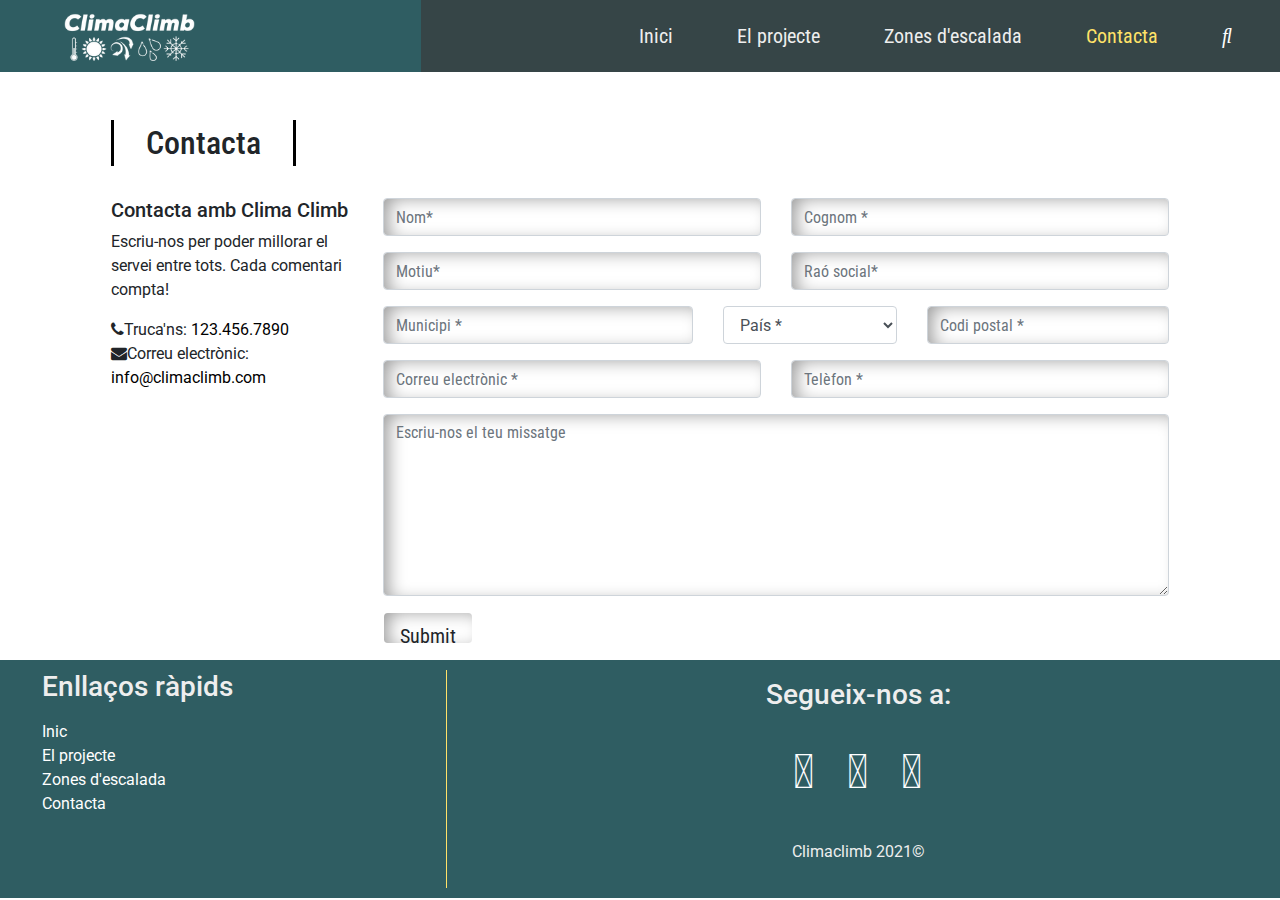
<file: contact.html>
<!DOCTYPE html>
<html lang="en">
<head>
    <meta charset="UTF-8">
    <meta name="viewport" content="width=device-width, initial-scale=1.0">
    <meta http-equiv="X-UA-Compatible" content="ie=edge">

    <title>ClimaClimb</title>

    <link rel="preconnect" href="https://fonts.gstatic.com">
    <link rel="stylesheet" href="https://fonts.googleapis.com/css2?family=Yanone+Kaffeesatz:wght@300&display=swap">
    <link rel="stylesheet" href="https://use.fontawesome.com/releases/v5.1.0/css/all.css" integrity="sha384-lKuwvrZot6UHsBSfcMvOkWwlCMgc0TaWr+30HWe3a4ltaBwTZhyTEggF5tJv8tbt"
          crossorigin="anonymous">
    <!-- Google fonts-->
    <link href="https://fonts.googleapis.com/css?family=Roboto|Roboto+Condensed|Roboto+Slab" rel="stylesheet">

    <!-- Bootstrap CSS -->
    <link rel="stylesheet" href="https://stackpath.bootstrapcdn.com/bootstrap/4.4.1/css/bootstrap.min.css" integrity="sha384-Vkoo8x4CGsO3+Hhxv8T/Q5PaXtkKtu6ug5TOeNV6gBiFeWPGFN9MuhOf23Q9Ifjh" crossorigin="anonymous">
    <!-- FontAwesome CSS -->
    <link rel="stylesheet" href="https://stackpath.bootstrapcdn.com/font-awesome/4.7.0/css/font-awesome.css">
    <!-- Custom CSS -->
    <link rel="stylesheet" href="css/styles.css">

</head>

<body>

<div id="slideout-menu">
    <ul>
        <li>
            <a href="home.html">Inici</a>
        </li>
        <li>
            <a href="about.html">El projecte</a>
        </li>
        <li>
            <a href="map.html">Zones d'escalada</a>
        </li>
        <li>
            <a href="contact.html">Contacta</a>
        </li>
        <li>
            <input type="text" placeholder="Search Here">
        </li>
    </ul>
</div>

<nav>
    <div id="logo-img">
        <a href="#">
            <img src="images/logo.png" alt="ClimaClimb Logo">
        </a>
    </div>
    <div id="menu-icon">
        <i class="fas fa-bars"></i>
    </div>
    <ul>
        <li>
            <a  href="home.html">Inici</a>
        </li>
        <li>
            <a href="about.html">El projecte</a>
        </li>
        <li>
            <a href="map.html">Zones d'escalada</a>
        </li>
        <li>
            <a class="active" href="contact.html">Contacta</a>
        </li>
        <li>
            <div id="search-icon">
                <i class="fas fa-search"></i>
            </div>
        </li>
    </ul>
</nav>

<div id="searchbox">
    <input type="text" placeholder="Search Here">
</div>


<main>


    <div class="col-md-12">
        <div>
            <h2 class="page-heading">Contacta</h2>
            <div class="contact-section mt-4">
                <div class="row contact-fields">

                    <!-- Contact Info -->
                    <div class="col-sm-6 col-md-3 contact-info">
                        <div class="ct-navigation-panel">
                            <div class="ct-contact__panel">
                                <h5 class="ct-contact__title">
                                    Contacta amb Clima Climb
                                </h5>
                                <p>
                                    Escriu-nos per poder millorar el servei entre tots. Cada comentari compta!
                                </p>
                                <ul class="ct-list-contact list-unstyled">
                                    <li>
                                        <i class="fa fa-phone" aria-hidden="true"></i>Truca'ns: <a href="tel:1234567890">123.456.7890</a>
                                    </li>
                                    <li>
                                        <i class="fa fa-envelope" aria-hidden="true"></i>Correu electrònic: <a href="mailto:info@climaclimb.com">info@climaclimb.com</a>
                                    </li>
                                </ul>
                            </div>
                        </div>
                    </div>

                    <div class="col-sm-12 col-md-9 column">
                        <form>
                            <div class="row">
                                <div class="col-sm-6 form-group">
                                    <label class="sr-only">Nom*</label>
                                    <input class="form-control" placeholder="Nom*" type="text">
                                </div>
                                <div class="col-sm-6 form-group">
                                    <label class="sr-only">Cognom *</label>
                                    <input class="form-control" placeholder="Cognom *" type="text">
                                </div>
                            </div>
                            <div class="row">
                                <div class="col-sm-6 form-group">
                                    <label class="sr-only">Motiu*</label>
                                    <input class="form-control" placeholder="Motiu*" type="text">
                                </div>
                                <div class="col-sm-6 form-group">
                                    <label class="sr-only">Raó social*</label>
                                    <input class="form-control" placeholder="Raó social*" type="text">
                                </div>
                            </div>
                            <div class="row">
                                <div class="col-sm-5 form-group">
                                    <label class="sr-only">Municipi *</label>
                                    <input class="form-control" placeholder="Municipi *" type="text">
                                </div>
                                <div class="col-sm-3 form-group">
                                    <label class="sr-only">País*</label>
                                    <select class="form-control">
                                        <option disabled="disabled" selected="selected">
                                            País *
                                        </option>
                                        <option value="Afganistan">Afghanistan</option>
                                        <option value="Albania">Albania</option>
                                        <option value="Algeria">Algeria</option>
                                        <option value="American Samoa">American Samoa</option>
                                        <option value="Andorra">Andorra</option>
                                        <option value="Angola">Angola</option>
                                        <option value="Anguilla">Anguilla</option>
                                        <option value="Antigua & Barbuda">Antigua & Barbuda</option>
                                        <option value="Argentina">Argentina</option>
                                        <option value="Armenia">Armenia</option>
                                        <option value="Aruba">Aruba</option>
                                        <option value="Australia">Australia</option>
                                        <option value="Austria">Austria</option>
                                        <option value="Azerbaijan">Azerbaijan</option>
                                        <option value="Bahamas">Bahamas</option>
                                        <option value="Bahrain">Bahrain</option>
                                        <option value="Bangladesh">Bangladesh</option>
                                        <option value="Barbados">Barbados</option>
                                        <option value="Belarus">Belarus</option>
                                        <option value="Belgium">Belgium</option>
                                        <option value="Belize">Belize</option>
                                        <option value="Benin">Benin</option>
                                        <option value="Bermuda">Bermuda</option>
                                        <option value="Bhutan">Bhutan</option>
                                        <option value="Bolivia">Bolivia</option>
                                        <option value="Bonaire">Bonaire</option>
                                        <option value="Bosnia & Herzegovina">Bosnia & Herzegovina</option>
                                        <option value="Botswana">Botswana</option>
                                        <option value="Brazil">Brazil</option>
                                        <option value="British Indian Ocean Ter">British Indian Ocean Ter</option>
                                        <option value="Brunei">Brunei</option>
                                        <option value="Bulgaria">Bulgaria</option>
                                        <option value="Burkina Faso">Burkina Faso</option>
                                        <option value="Burundi">Burundi</option>
                                        <option value="Cambodia">Cambodia</option>
                                        <option value="Cameroon">Cameroon</option>
                                        <option value="Canada">Canada</option>
                                        <option value="Canary Islands">Canary Islands</option>
                                        <option value="Cape Verde">Cape Verde</option>
                                        <option value="Cayman Islands">Cayman Islands</option>
                                        <option value="Central African Republic">Central African Republic</option>
                                        <option value="Chad">Chad</option>
                                        <option value="Channel Islands">Channel Islands</option>
                                        <option value="Chile">Chile</option>
                                        <option value="China">China</option>
                                        <option value="Christmas Island">Christmas Island</option>
                                        <option value="Cocos Island">Cocos Island</option>
                                        <option value="Colombia">Colombia</option>
                                        <option value="Comoros">Comoros</option>
                                        <option value="Congo">Congo</option>
                                        <option value="Cook Islands">Cook Islands</option>
                                        <option value="Costa Rica">Costa Rica</option>
                                        <option value="Cote DIvoire">Cote DIvoire</option>
                                        <option value="Croatia">Croatia</option>
                                        <option value="Cuba">Cuba</option>
                                        <option value="Curaco">Curacao</option>
                                        <option value="Cyprus">Cyprus</option>
                                        <option value="Czech Republic">Czech Republic</option>
                                        <option value="Denmark">Denmark</option>
                                        <option value="Djibouti">Djibouti</option>
                                        <option value="Dominica">Dominica</option>
                                        <option value="Dominican Republic">Dominican Republic</option>
                                        <option value="East Timor">East Timor</option>
                                        <option value="Ecuador">Ecuador</option>
                                        <option value="Egypt">Egypt</option>
                                        <option value="El Salvador">El Salvador</option>
                                        <option value="Equatorial Guinea">Equatorial Guinea</option>
                                        <option value="Eritrea">Eritrea</option>
                                        <option value="Estonia">Estonia</option>
                                        <option value="Ethiopia">Ethiopia</option>
                                        <option value="Falkland Islands">Falkland Islands</option>
                                        <option value="Faroe Islands">Faroe Islands</option>
                                        <option value="Fiji">Fiji</option>
                                        <option value="Finland">Finland</option>
                                        <option value="France">France</option>
                                        <option value="French Guiana">French Guiana</option>
                                        <option value="French Polynesia">French Polynesia</option>
                                        <option value="French Southern Ter">French Southern Ter</option>
                                        <option value="Gabon">Gabon</option>
                                        <option value="Gambia">Gambia</option>
                                        <option value="Georgia">Georgia</option>
                                        <option value="Germany">Germany</option>
                                        <option value="Ghana">Ghana</option>
                                        <option value="Gibraltar">Gibraltar</option>
                                        <option value="Great Britain">Great Britain</option>
                                        <option value="Greece">Greece</option>
                                        <option value="Greenland">Greenland</option>
                                        <option value="Grenada">Grenada</option>
                                        <option value="Guadeloupe">Guadeloupe</option>
                                        <option value="Guam">Guam</option>
                                        <option value="Guatemala">Guatemala</option>
                                        <option value="Guinea">Guinea</option>
                                        <option value="Guyana">Guyana</option>
                                        <option value="Haiti">Haiti</option>
                                        <option value="Hawaii">Hawaii</option>
                                        <option value="Honduras">Honduras</option>
                                        <option value="Hong Kong">Hong Kong</option>
                                        <option value="Hungary">Hungary</option>
                                        <option value="Iceland">Iceland</option>
                                        <option value="Indonesia">Indonesia</option>
                                        <option value="India">India</option>
                                        <option value="Iran">Iran</option>
                                        <option value="Iraq">Iraq</option>
                                        <option value="Ireland">Ireland</option>
                                        <option value="Isle of Man">Isle of Man</option>
                                        <option value="Israel">Israel</option>
                                        <option value="Italy">Italy</option>
                                        <option value="Jamaica">Jamaica</option>
                                        <option value="Japan">Japan</option>
                                        <option value="Jordan">Jordan</option>
                                        <option value="Kazakhstan">Kazakhstan</option>
                                        <option value="Kenya">Kenya</option>
                                        <option value="Kiribati">Kiribati</option>
                                        <option value="Korea North">Korea North</option>
                                        <option value="Korea Sout">Korea South</option>
                                        <option value="Kuwait">Kuwait</option>
                                        <option value="Kyrgyzstan">Kyrgyzstan</option>
                                        <option value="Laos">Laos</option>
                                        <option value="Latvia">Latvia</option>
                                        <option value="Lebanon">Lebanon</option>
                                        <option value="Lesotho">Lesotho</option>
                                        <option value="Liberia">Liberia</option>
                                        <option value="Libya">Libya</option>
                                        <option value="Liechtenstein">Liechtenstein</option>
                                        <option value="Lithuania">Lithuania</option>
                                        <option value="Luxembourg">Luxembourg</option>
                                        <option value="Macau">Macau</option>
                                        <option value="Macedonia">Macedonia</option>
                                        <option value="Madagascar">Madagascar</option>
                                        <option value="Malaysia">Malaysia</option>
                                        <option value="Malawi">Malawi</option>
                                        <option value="Maldives">Maldives</option>
                                        <option value="Mali">Mali</option>
                                        <option value="Malta">Malta</option>
                                        <option value="Marshall Islands">Marshall Islands</option>
                                        <option value="Martinique">Martinique</option>
                                        <option value="Mauritania">Mauritania</option>
                                        <option value="Mauritius">Mauritius</option>
                                        <option value="Mayotte">Mayotte</option>
                                        <option value="Mexico">Mexico</option>
                                        <option value="Midway Islands">Midway Islands</option>
                                        <option value="Moldova">Moldova</option>
                                        <option value="Monaco">Monaco</option>
                                        <option value="Mongolia">Mongolia</option>
                                        <option value="Montserrat">Montserrat</option>
                                        <option value="Morocco">Morocco</option>
                                        <option value="Mozambique">Mozambique</option>
                                        <option value="Myanmar">Myanmar</option>
                                        <option value="Nambia">Nambia</option>
                                        <option value="Nauru">Nauru</option>
                                        <option value="Nepal">Nepal</option>
                                        <option value="Netherland Antilles">Netherland Antilles</option>
                                        <option value="Netherlands">Netherlands (Holland, Europe)</option>
                                        <option value="Nevis">Nevis</option>
                                        <option value="New Caledonia">New Caledonia</option>
                                        <option value="New Zealand">New Zealand</option>
                                        <option value="Nicaragua">Nicaragua</option>
                                        <option value="Niger">Niger</option>
                                        <option value="Nigeria">Nigeria</option>
                                        <option value="Niue">Niue</option>
                                        <option value="Norfolk Island">Norfolk Island</option>
                                        <option value="Norway">Norway</option>
                                        <option value="Oman">Oman</option>
                                        <option value="Pakistan">Pakistan</option>
                                        <option value="Palau Island">Palau Island</option>
                                        <option value="Palestine">Palestine</option>
                                        <option value="Panama">Panama</option>
                                        <option value="Papua New Guinea">Papua New Guinea</option>
                                        <option value="Paraguay">Paraguay</option>
                                        <option value="Peru">Peru</option>
                                        <option value="Phillipines">Philippines</option>
                                        <option value="Pitcairn Island">Pitcairn Island</option>
                                        <option value="Poland">Poland</option>
                                        <option value="Portugal">Portugal</option>
                                        <option value="Puerto Rico">Puerto Rico</option>
                                        <option value="Qatar">Qatar</option>
                                        <option value="Republic of Montenegro">Republic of Montenegro</option>
                                        <option value="Republic of Serbia">Republic of Serbia</option>
                                        <option value="Reunion">Reunion</option>
                                        <option value="Romania">Romania</option>
                                        <option value="Russia">Russia</option>
                                        <option value="Rwanda">Rwanda</option>
                                        <option value="St Barthelemy">St Barthelemy</option>
                                        <option value="St Eustatius">St Eustatius</option>
                                        <option value="St Helena">St Helena</option>
                                        <option value="St Kitts-Nevis">St Kitts-Nevis</option>
                                        <option value="St Lucia">St Lucia</option>
                                        <option value="St Maarten">St Maarten</option>
                                        <option value="St Pierre & Miquelon">St Pierre & Miquelon</option>
                                        <option value="St Vincent & Grenadines">St Vincent & Grenadines</option>
                                        <option value="Saipan">Saipan</option>
                                        <option value="Samoa">Samoa</option>
                                        <option value="Samoa American">Samoa American</option>
                                        <option value="San Marino">San Marino</option>
                                        <option value="Sao Tome & Principe">Sao Tome & Principe</option>
                                        <option value="Saudi Arabia">Saudi Arabia</option>
                                        <option value="Senegal">Senegal</option>
                                        <option value="Seychelles">Seychelles</option>
                                        <option value="Sierra Leone">Sierra Leone</option>
                                        <option value="Singapore">Singapore</option>
                                        <option value="Slovakia">Slovakia</option>
                                        <option value="Slovenia">Slovenia</option>
                                        <option value="Solomon Islands">Solomon Islands</option>
                                        <option value="Somalia">Somalia</option>
                                        <option value="South Africa">South Africa</option>
                                        <option value="Spain">Spain</option>
                                        <option value="Sri Lanka">Sri Lanka</option>
                                        <option value="Sudan">Sudan</option>
                                        <option value="Suriname">Suriname</option>
                                        <option value="Swaziland">Swaziland</option>
                                        <option value="Sweden">Sweden</option>
                                        <option value="Switzerland">Switzerland</option>
                                        <option value="Syria">Syria</option>
                                        <option value="Tahiti">Tahiti</option>
                                        <option value="Taiwan">Taiwan</option>
                                        <option value="Tajikistan">Tajikistan</option>
                                        <option value="Tanzania">Tanzania</option>
                                        <option value="Thailand">Thailand</option>
                                        <option value="Togo">Togo</option>
                                        <option value="Tokelau">Tokelau</option>
                                        <option value="Tonga">Tonga</option>
                                        <option value="Trinidad & Tobago">Trinidad & Tobago</option>
                                        <option value="Tunisia">Tunisia</option>
                                        <option value="Turkey">Turkey</option>
                                        <option value="Turkmenistan">Turkmenistan</option>
                                        <option value="Turks & Caicos Is">Turks & Caicos Is</option>
                                        <option value="Tuvalu">Tuvalu</option>
                                        <option value="Uganda">Uganda</option>
                                        <option value="United Kingdom">United Kingdom</option>
                                        <option value="Ukraine">Ukraine</option>
                                        <option value="United Arab Erimates">United Arab Emirates</option>
                                        <option value="United States of America">United States of America</option>
                                        <option value="Uraguay">Uruguay</option>
                                        <option value="Uzbekistan">Uzbekistan</option>
                                        <option value="Vanuatu">Vanuatu</option>
                                        <option value="Vatican City State">Vatican City State</option>
                                        <option value="Venezuela">Venezuela</option>
                                        <option value="Vietnam">Vietnam</option>
                                        <option value="Virgin Islands (Brit)">Virgin Islands (Brit)</option>
                                        <option value="Virgin Islands (USA)">Virgin Islands (USA)</option>
                                        <option value="Wake Island">Wake Island</option>
                                        <option value="Wallis & Futana Is">Wallis & Futana Is</option>
                                        <option value="Yemen">Yemen</option>
                                        <option value="Zaire">Zaire</option>
                                        <option value="Zambia">Zambia</option>
                                        <option value="Zimbabwe">Zimbabwe</option>
                                    </select>
                                </div>
                                <div class="col-sm-4 form-group">
                                    <label class="sr-only">Codi postal *</label>
                                    <input class="form-control" placeholder="Codi postal *" type="text">
                                </div>
                            </div>
                            <div class="row">
                                <div class="col-sm-6 form-group">
                                    <label class="sr-only">Correu electrònic *</label>
                                    <input class="form-control" placeholder="Correu electrònic *" type="email">
                                </div>
                                <div class="col-sm-6 form-group">
                                    <label class="sr-only">Telèfon *</label>
                                    <input class="form-control" placeholder="Telèfon *" type="text">
                                </div>
                            </div>
                            <div class="row">
                                <div class="col-sm-12 form-group">
                                    <label class="sr-only">El teu missatge</label>
                                    <textarea rows="7" class="form-control" placeholder="Escriu-nos el teu missatge" cols="10"></textarea>
                                </div>
                            </div>
                            <div class="row">
                                <div class="col-sm-12 form-group">
                                    <input class="btn btn-lg" type="submit">
                                </div>
                            </div>
                        </form>
                    </div>
                </div>
            </div>
        </div>
    </div>
</main>
<!-- Main Js-->
<script src="main.js"></script>
</body>

<footer>
    <div id="left-footer">
        <h3>Enllaços ràpids</h3>
        <p>
        <ul>
            <li>
                <a href="home.html">Inic</a>
            </li>
            <li>
                <a href="about.html">El projecte</a>
            </li>
            <li>
                <a href="map.html">Zones d'escalada</a>
            </li>
            <li>
                <a href="contact.html">Contacta</a>
            </li>
        </ul>
        </p>
    </div>

    <div id="right-footer">
        <h3>Segueix-nos a:</h3>
        <div id="social-media-footer">
            <ul>
                <li>
                    <a href="#">
                        <i class="fab fa-facebook"></i>
                    </a>
                </li>
                <li>
                    <a href="#">
                        <i class="fab fa-youtube"></i>
                    </a>
                </li>
                <li>
                    <a href=https://twitter.com/marcborrassa>
                        <i class="fab fa-twitter"></i>
                    </a>
                </li>
            </ul>
        </div>
        <p class="copyright">Climaclimb 2021©</p>
    </div>
</footer>
</html>
</file>
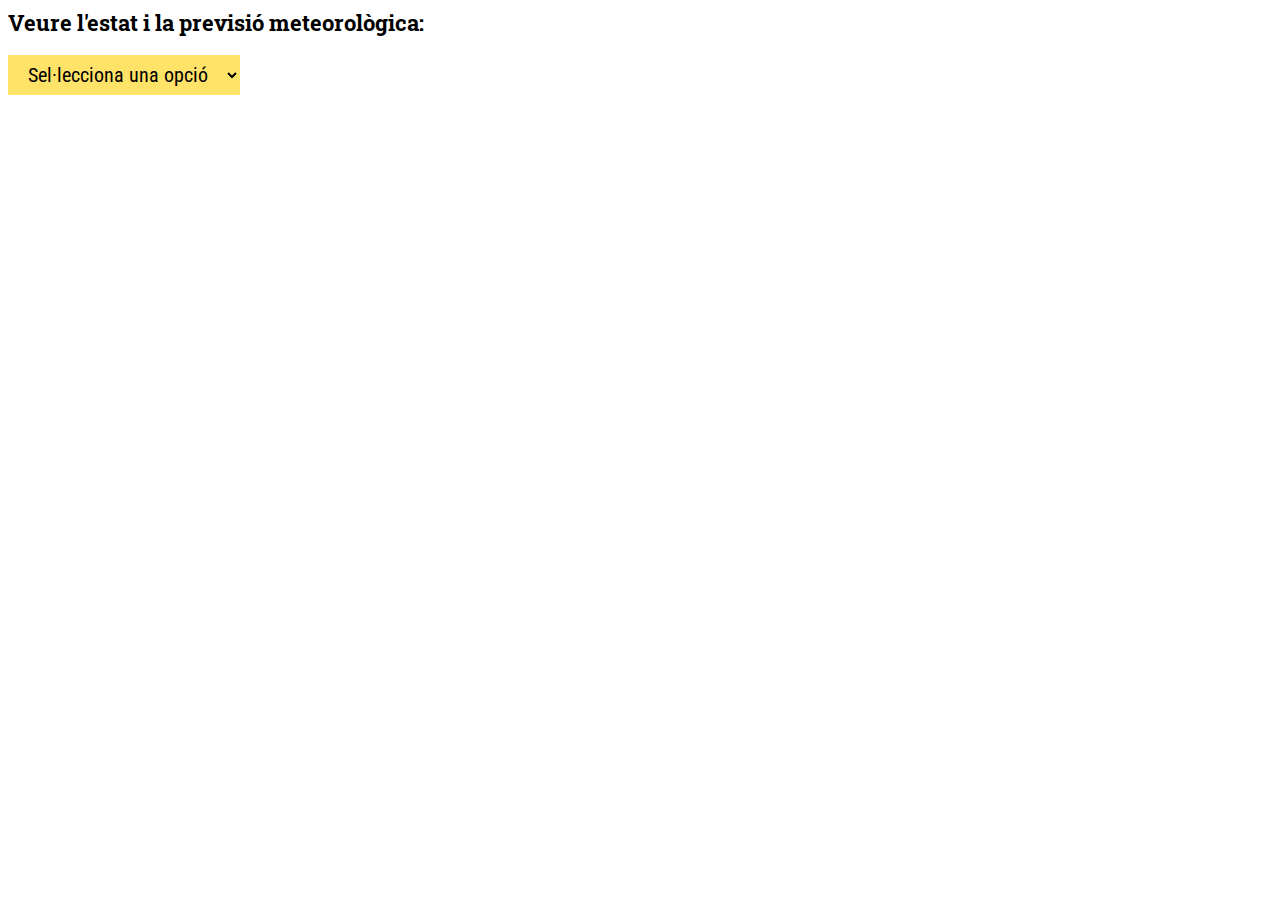
<file: api_meteo/eamet_api.html>
<!DOCTYPE html>
<html lang="en">
<head>
    <meta charset="UTF-8">
    <title>API</title>
    <style>
        #mun,
textarea {
  height: 40px;
  padding: 0 16px;
  font-family: "Roboto Condensed", sans-serif;
  font-size: 20px;
  border: 2px;
  background-color: #ffe268;
    </style>

    <style>
        p {
  line-height: 1.5;
  text-align: justify;
    font-family: "Roboto Condensed", sans-serif;
  margin: 20px;
    </style>
    <style>
        h1 {
  margin: 0;
  font-size: 22px;
  font-family: "Roboto Slab", serif;
}
    </style>
    <link href="https://fonts.googleapis.com/css?family=Roboto|Roboto+Condensed|Roboto+Slab" rel="stylesheet">
</head>
<body>

<label for="mun"><h1>Veure l'estat i la previsió meteorològica:</h1></label>
<br>
<select name="mun" onchange="modifyWeather()" id="mun">
    <option selected="true" disabled="disabled"> Sel·lecciona una opció</option>
    <option value="43171">Arbolí</option>
    <option value="43049">Siurana</option>
    <option value="47002">Margalef</option>
</select>
<br>
<div id="app">
    <div>

        <script>
function modifyWeather() {
    const muni_nom = document.getElementById('mun').value;

    // Write Javascript code!
    const appDiv = document.getElementById('app');
    //appDiv.innerHTML = `<h1>JS Starter</h1>`;


    //API key Marc:
    const xhr = new XMLHttpRequest();
    xhr.open('GET', 'https://opendata.aemet.es/opendata/api/prediccion/especifica/municipio/horaria/' + muni_nom + '?api_key=eyJhbGciOiJIUzI1NiJ9.[base64].qK66glH1Meim9bDpHW59FkVBIcMbleIGN1X9XKhGXnA');

    xhr.onload = function(e) {
        if (this.status == 200) {
            var response = JSON.parse(this.response);
            var dataurl = response.datos;

            console.log(this.response);

            function Get(yourUrl) {
                var Httpreq = new XMLHttpRequest(); // a new request
                Httpreq.open("GET", yourUrl, false);
                Httpreq.send(null);
                return Httpreq.responseText;
            }

            var json_doc = Get(dataurl)
            var json_obj = JSON.parse(json_doc);
            var sky_status = json_obj[0]["prediccion"]["dia"][0]["estadoCielo"][0]["descripcion"];
            var rain = json_obj[0]["prediccion"]["dia"][0]["precipitacion"][0]["value"];
            var probPrec = json_obj[0]["prediccion"]["dia"][0]["probPrecipitacion"][0]["value"];
            var tor = json_obj[0]["prediccion"]["dia"][0]["probTormenta"][0]["value"];
            var temp = json_obj[0]["prediccion"]["dia"][0]["temperatura"][0]["value"];
            var temp = json_obj[0]["prediccion"]["dia"][0]["temperatura"][0]["value"];
            var vent = json_obj[0]["prediccion"]["dia"][0]["vientoAndRachaMax"][0]["direccion"];
            var velVent = json_obj[0]["prediccion"]["dia"][0]["vientoAndRachaMax"][0]["velocidad"];

            console.log("Estat del cel a les XX:XX: " + sky_status);

            appDiv.innerHTML = "<p>" + "Estat del cel: " + sky_status + "<br> Precipitació: " + rain + "<br> Probabilita de pluja: " + probPrec + "<br> Probabilita de tempesta: " + tor + "<br> Temperatura: " + temp + "ºC" + "<br> Ràfaga de vent: " + vent + " Velocitat " + velVent + "Km/h" + "</p>";



        }
    };
    xhr.send();
}
        </script>


</body>
</html>
</file>
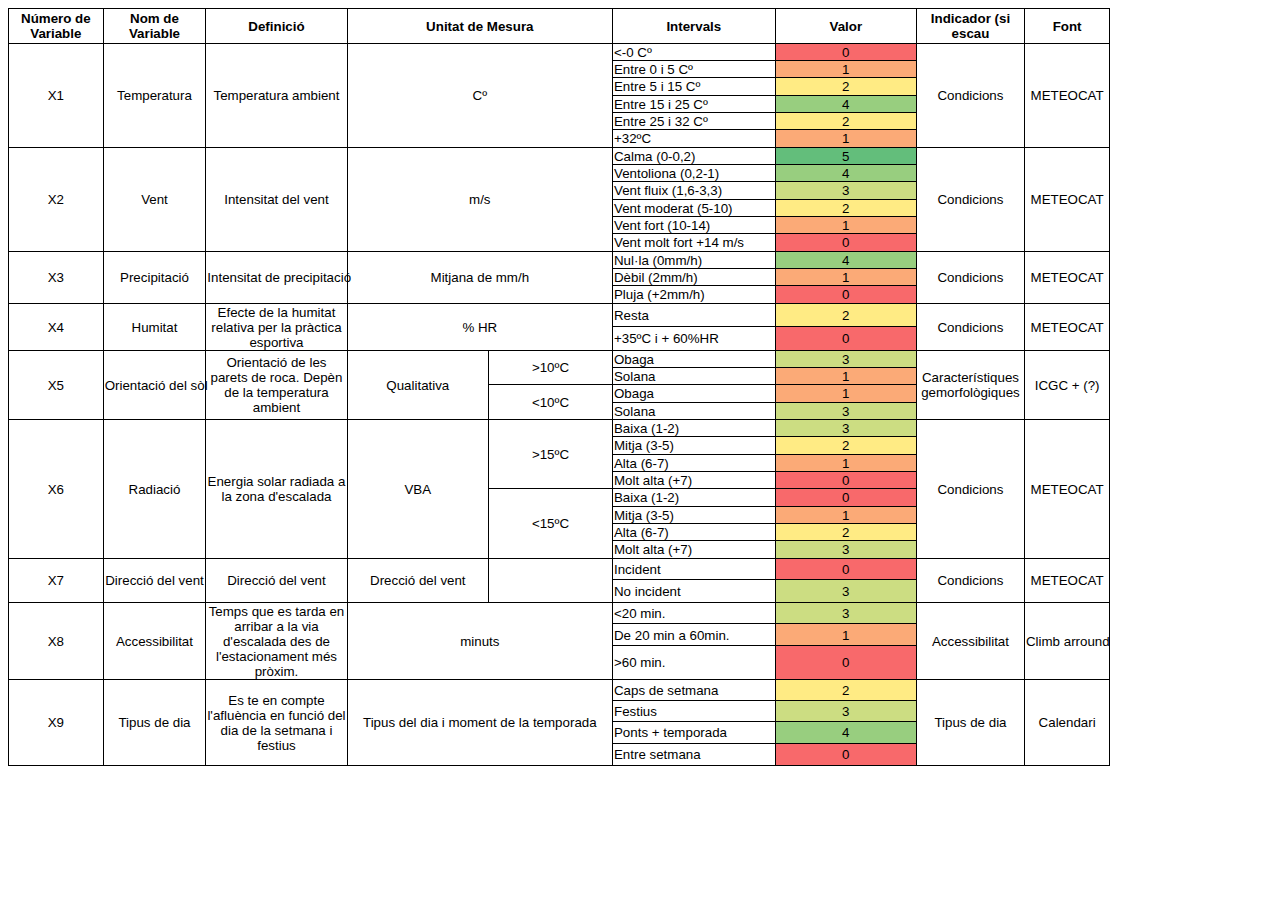
<file: tables/var_xsls.html>
<html xmlns:o="urn:schemas-microsoft-com:office:office"
      xmlns:x="urn:schemas-microsoft-com:office:excel"
      xmlns="http://www.w3.org/TR/REC-html40">

<head>
    <meta http-equiv=Content-Type content="text/html; charset=utf-8">
    <meta name=ProgId content=Excel.Sheet>
    <meta name=Generator content="Microsoft Excel 15">
    <link rel=File-List href="variables.fld/filelist.xml">
    <style id="variables_14258_Styles">
<!--table
	{mso-displayed-decimal-separator:"\,";
	mso-displayed-thousand-separator:"\.";}
@page
	{margin:.75in .7in .75in .7in;
	mso-header-margin:.3in;
	mso-footer-margin:.3in;
	mso-page-orientation:landscape;}
tr
	{mso-height-source:auto;}
col
	{mso-width-source:auto;}
br
	{mso-data-placement:same-cell;}
.style0
	{mso-number-format:General;
	text-align:general;
	vertical-align:bottom;
	white-space:nowrap;
	mso-rotate:0;
	mso-background-source:auto;
	mso-pattern:auto;
	color:black;
	font-size:12.0pt;
	font-weight:400;
	font-style:normal;
	text-decoration:none;
	font-family:Calibri, sans-serif;
	mso-font-charset:0;
	border:none;
	mso-protection:locked visible;
	mso-style-name:Normal;
	mso-style-id:0;}
td
	{mso-style-parent:style0;
	padding-top:1px;
	padding-right:1px;
	padding-left:1px;
	mso-ignore:padding;
	color:black;
	font-size:12.0pt;
	font-weight:400;
	font-style:normal;
	text-decoration:none;
	font-family:Calibri, sans-serif;
	mso-font-charset:0;
	mso-number-format:General;
	text-align:general;
	vertical-align:bottom;
	border:none;
	mso-background-source:auto;
	mso-pattern:auto;
	mso-protection:locked visible;
	white-space:nowrap;
	mso-rotate:0;}
.xl63
	{mso-style-parent:style0;
	font-size:10.0pt;
	vertical-align:middle;
	border-top:.5pt solid windowtext;
	border-right:none;
	border-bottom:.5pt solid windowtext;
	border-left:.5pt solid windowtext;}
.xl64
	{mso-style-parent:style0;
	font-size:10.0pt;
	vertical-align:middle;
	border-top:.5pt solid windowtext;
	border-right:none;
	border-bottom:1.0pt solid windowtext;
	border-left:.5pt solid windowtext;}
.xl65
	{mso-style-parent:style0;
	font-size:10.0pt;
	vertical-align:middle;
	border-top:1.0pt solid windowtext;
	border-right:none;
	border-bottom:.5pt solid windowtext;
	border-left:.5pt solid windowtext;}
.xl66
	{mso-style-parent:style0;
	font-size:10.0pt;
	text-align:center;
	vertical-align:middle;
	border-top:1.0pt solid windowtext;
	border-right:1.0pt solid windowtext;
	border-bottom:.5pt solid windowtext;
	border-left:1.0pt solid windowtext;}
.xl67
	{mso-style-parent:style0;
	font-size:10.0pt;
	text-align:center;
	vertical-align:middle;
	border-top:.5pt solid windowtext;
	border-right:1.0pt solid windowtext;
	border-bottom:.5pt solid windowtext;
	border-left:1.0pt solid windowtext;}
.xl68
	{mso-style-parent:style0;
	font-size:10.0pt;
	text-align:center;
	vertical-align:middle;
	border-top:.5pt solid windowtext;
	border-right:1.0pt solid windowtext;
	border-bottom:1.0pt solid windowtext;
	border-left:1.0pt solid windowtext;}
.xl69
	{mso-style-parent:style0;
	font-size:10.0pt;
	text-align:center;
	vertical-align:middle;
	border-top:1.0pt solid windowtext;
	border-right:.5pt solid windowtext;
	border-bottom:.5pt solid windowtext;
	border-left:.5pt solid windowtext;}
.xl70
	{mso-style-parent:style0;
	font-size:10.0pt;
	text-align:center;
	vertical-align:middle;
	border:.5pt solid windowtext;}
.xl71
	{mso-style-parent:style0;
	font-size:10.0pt;
	text-align:center;
	vertical-align:middle;
	border-top:.5pt solid windowtext;
	border-right:.5pt solid windowtext;
	border-bottom:1.0pt solid windowtext;
	border-left:.5pt solid windowtext;}
.xl72
	{mso-style-parent:style0;
	text-align:center;}
.xl73
	{mso-style-parent:style0;
	font-size:10.0pt;
	vertical-align:middle;
	border-top:1.0pt solid windowtext;
	border-right:.5pt solid windowtext;
	border-bottom:.5pt solid windowtext;
	border-left:.5pt solid windowtext;}
.xl74
	{mso-style-parent:style0;
	font-size:10.0pt;}
.xl75
	{mso-style-parent:style0;
	font-size:10.0pt;
	text-align:center;}
.xl76
	{mso-style-parent:style0;
	font-size:10.0pt;
	vertical-align:middle;
	border-top:.5pt solid windowtext;
	border-right:.5pt solid windowtext;
	border-bottom:none;
	border-left:.5pt solid windowtext;}
.xl77
	{mso-style-parent:style0;
	font-size:10.0pt;
	text-align:center;
	vertical-align:middle;
	border-top:.5pt solid windowtext;
	border-right:.5pt solid windowtext;
	border-bottom:none;
	border-left:.5pt solid windowtext;}
.xl78
	{mso-style-parent:style0;
	font-size:10.0pt;
	vertical-align:middle;
	border:.5pt solid windowtext;}
.xl79
	{mso-style-parent:style0;
	font-size:10.0pt;
	vertical-align:middle;
	border-top:.5pt solid windowtext;
	border-right:.5pt solid windowtext;
	border-bottom:1.0pt solid windowtext;
	border-left:.5pt solid windowtext;}
.xl80
	{mso-style-parent:style0;
	font-size:10.0pt;
	text-align:center;
	vertical-align:middle;
	border-top:1.0pt solid windowtext;
	border-right:1.0pt solid windowtext;
	border-bottom:.5pt solid windowtext;
	border-left:.5pt solid windowtext;}
.xl81
	{mso-style-parent:style0;
	font-size:10.0pt;
	text-align:center;
	vertical-align:middle;
	border-top:.5pt solid windowtext;
	border-right:1.0pt solid windowtext;
	border-bottom:.5pt solid windowtext;
	border-left:.5pt solid windowtext;}
.xl82
	{mso-style-parent:style0;
	font-size:10.0pt;
	text-align:center;
	vertical-align:middle;
	border-top:.5pt solid windowtext;
	border-right:1.0pt solid windowtext;
	border-bottom:1.0pt solid windowtext;
	border-left:.5pt solid windowtext;}
.xl83
	{mso-style-parent:style0;
	font-size:10.0pt;
	text-align:center;
	vertical-align:middle;
	border-top:1.0pt solid windowtext;
	border-right:.5pt solid windowtext;
	border-bottom:.5pt solid windowtext;
	border-left:1.0pt solid windowtext;}
.xl84
	{mso-style-parent:style0;
	font-size:10.0pt;
	text-align:center;
	vertical-align:middle;
	border-top:.5pt solid windowtext;
	border-right:.5pt solid windowtext;
	border-bottom:.5pt solid windowtext;
	border-left:1.0pt solid windowtext;}
.xl85
	{mso-style-parent:style0;
	font-size:10.0pt;
	text-align:center;
	vertical-align:middle;
	border-top:.5pt solid windowtext;
	border-right:.5pt solid windowtext;
	border-bottom:1.0pt solid windowtext;
	border-left:1.0pt solid windowtext;}
.xl86
	{mso-style-parent:style0;
	font-size:10.0pt;
	text-align:center;
	vertical-align:middle;
	border-top:1.0pt solid windowtext;
	border-right:.5pt solid windowtext;
	border-bottom:.5pt solid windowtext;
	border-left:.5pt solid windowtext;
	white-space:normal;}
.xl87
	{mso-style-parent:style0;
	font-size:10.0pt;
	text-align:center;
	vertical-align:middle;
	border:.5pt solid windowtext;
	white-space:normal;}
.xl88
	{mso-style-parent:style0;
	font-size:10.0pt;
	text-align:center;
	vertical-align:middle;
	border-top:.5pt solid windowtext;
	border-right:.5pt solid windowtext;
	border-bottom:1.0pt solid windowtext;
	border-left:.5pt solid windowtext;
	white-space:normal;}
.xl89
	{mso-style-parent:style0;
	font-size:10.0pt;
	text-align:center;
	vertical-align:middle;
	border-top:.5pt solid windowtext;
	border-right:.5pt solid windowtext;
	border-bottom:none;
	border-left:1.0pt solid windowtext;}
.xl90
	{mso-style-parent:style0;
	font-size:10.0pt;
	text-align:center;
	vertical-align:middle;
	border-top:.5pt solid windowtext;
	border-right:1.0pt solid windowtext;
	border-bottom:none;
	border-left:.5pt solid windowtext;}
.xl91
	{mso-style-parent:style0;
	font-size:10.0pt;
	text-align:center;
	vertical-align:middle;
	border-top:.5pt solid windowtext;
	border-right:.5pt solid windowtext;
	border-bottom:none;
	border-left:.5pt solid windowtext;
	white-space:normal;}
.xl92
	{mso-style-parent:style0;
	font-size:10.0pt;
	text-align:center;
	vertical-align:middle;
	border-top:1.0pt solid windowtext;
	border-right:.5pt solid windowtext;
	border-bottom:none;
	border-left:1.0pt solid windowtext;}
.xl93
	{mso-style-parent:style0;
	font-size:10.0pt;
	text-align:center;
	vertical-align:middle;
	border-top:none;
	border-right:.5pt solid windowtext;
	border-bottom:none;
	border-left:1.0pt solid windowtext;}
.xl94
	{mso-style-parent:style0;
	font-size:10.0pt;
	text-align:center;
	vertical-align:middle;
	border-top:none;
	border-right:.5pt solid windowtext;
	border-bottom:1.0pt solid windowtext;
	border-left:1.0pt solid windowtext;}
.xl95
	{mso-style-parent:style0;
	font-size:10.0pt;
	font-weight:700;
	text-align:center;
	vertical-align:middle;
	border-top:1.0pt solid windowtext;
	border-right:.5pt solid windowtext;
	border-bottom:1.0pt solid windowtext;
	border-left:1.0pt solid windowtext;
	white-space:normal;
	mso-text-control:shrinktofit;}
.xl96
	{mso-style-parent:style0;
	font-size:10.0pt;
	font-weight:700;
	text-align:center;
	vertical-align:middle;
	border-top:1.0pt solid windowtext;
	border-right:.5pt solid windowtext;
	border-bottom:1.0pt solid windowtext;
	border-left:.5pt solid windowtext;
	white-space:normal;
	mso-text-control:shrinktofit;}
.xl97
	{mso-style-parent:style0;
	font-size:10.0pt;
	font-weight:700;
	text-align:center;
	vertical-align:middle;
	border-top:1.0pt solid windowtext;
	border-right:none;
	border-bottom:1.0pt solid windowtext;
	border-left:.5pt solid windowtext;
	white-space:normal;
	mso-text-control:shrinktofit;}
.xl98
	{mso-style-parent:style0;
	font-size:10.0pt;
	font-weight:700;
	text-align:center;
	vertical-align:middle;
	border-top:1.0pt solid windowtext;
	border-right:.5pt solid windowtext;
	border-bottom:1.0pt solid windowtext;
	border-left:none;
	white-space:normal;
	mso-text-control:shrinktofit;}
.xl99
	{mso-style-parent:style0;
	font-size:10.0pt;
	font-weight:700;
	text-align:center;
	vertical-align:middle;
	border-top:1.0pt solid windowtext;
	border-right:1.0pt solid windowtext;
	border-bottom:1.0pt solid windowtext;
	border-left:.5pt solid windowtext;
	white-space:normal;
	mso-text-control:shrinktofit;}
.xl100
	{mso-style-parent:style0;
	white-space:normal;
	mso-text-control:shrinktofit;}
-->
</style>
</head>

<body link="#0563C1" vlink="#954F72">
<!--[if !excel]>&nbsp;&nbsp;<![endif]-->
<!--La siguiente información se generó mediante el Asistente para publicar como
página web de Microsoft Excel.-->
<!--Si se vuelve a publicar el mismo elemento desde Excel, se reemplazará toda
la información comprendida entre las etiquetas DIV.-->
<!----------------------------->
<!--INICIO DE LOS RESULTADOS DEL ASISTENTE PARA PUBLICAR COMO PÁGINA WEB DE
EXCEL -->
<!----------------------------->

<div id="variables_14258" align=center x:publishsource="Excel">

    <table border=0 cellpadding=0 cellspacing=0 width=1275 style='border-collapse:
 collapse;table-layout:fixed;width:956pt'>
        <col width=95 style='mso-width-source:userset;mso-width-alt:3029;width:71pt'>
        <col width=103 style='mso-width-source:userset;mso-width-alt:3285;width:77pt'>
        <col width=141 span=2 style='mso-width-source:userset;mso-width-alt:4522;
 width:106pt'>
        <col width=124 style='mso-width-source:userset;mso-width-alt:3968;width:93pt'>
        <col width=163 style='mso-width-source:userset;mso-width-alt:5205;width:122pt'>
        <col class=xl72 width=141 style='mso-width-source:userset;mso-width-alt:4522;
 width:106pt'>
        <col width=108 style='mso-width-source:userset;mso-width-alt:3456;width:81pt'>
        <col width=85 style='mso-width-source:userset;mso-width-alt:2730;width:64pt'>
        <col width=87 style='width:65pt'>
        <col width=87 style='width:65pt'>
        <tr class=xl100 height=35 style='mso-height-source:userset;height:26.0pt'>
            <td height=35 class=xl95 width=95 style='height:26.0pt;width:71pt'>Número de
                Variable</td>
            <td class=xl96 width=103 style='border-left:none;width:77pt'>Nom de Variable</td>
            <td class=xl96 width=141 style='border-left:none;width:106pt'>Definició</td>
            <td colspan=2 class=xl97 width=265 style='border-right:.5pt solid black;
  border-left:none;width:199pt'>Unitat de Mesura</td>
            <td class=xl96 width=163 style='border-left:none;width:122pt'>Intervals</td>
            <td class=xl96 width=141 style='border-left:none;width:106pt'>Valor</td>
            <td class=xl96 width=108 style='border-left:none;width:81pt'>Indicador (si
                escau</td>
            <td class=xl99 width=85 style='border-left:none;width:64pt'>Font</td>
        </tr>
        <tr height=17 style='mso-height-source:userset;height:13.0pt'>
            <td rowspan=6 height=102 class=xl83 style='border-bottom:1.0pt solid black;
  height:78.0pt;border-top:none'>X1</td>
            <td rowspan=6 class=xl69 style='border-bottom:1.0pt solid black;border-top:
  none'>Temperatura</td>
            <td rowspan=6 class=xl69 style='border-bottom:1.0pt solid black;border-top:
  none'>Temperatura ambient</td>
            <td colspan=2 rowspan=6 class=xl69 style='border-bottom:1.0pt solid black'>Cº</td>
            <td class=xl65 style='border-top:none;border-left:none'>&lt;-0 Cº</td>
            <td class=xl66 style='border-top:none;font-size:10.0pt;color:black;
  font-weight:400;text-decoration:none;text-underline-style:none;text-line-through:
  none;font-family:Calibri, sans-serif;border-top:1.0pt solid windowtext;
  border-right:1.0pt solid windowtext;border-bottom:.5pt solid windowtext;
  border-left:1.0pt solid windowtext;background:#F8696B;mso-pattern:black none'>0</td>
            <td rowspan=6 class=xl69 style='border-bottom:1.0pt solid black;border-top:
  none'>Condicions</td>
            <td rowspan=6 class=xl80 style='border-bottom:1.0pt solid black;border-top:
  none'>METEOCAT</td>
        </tr>
        <tr height=17 style='mso-height-source:userset;height:13.0pt'>
            <td height=17 class=xl63 style='height:13.0pt;border-top:none;border-left:
  none'>Entre 0 i 5 Cº</td>
            <td class=xl67 style='border-top:none;font-size:10.0pt;color:black;
  font-weight:400;text-decoration:none;text-underline-style:none;text-line-through:
  none;font-family:Calibri, sans-serif;border-top:.5pt solid windowtext;
  border-right:1.0pt solid windowtext;border-bottom:.5pt solid windowtext;
  border-left:1.0pt solid windowtext;background:#FBAA77;mso-pattern:black none'>1</td>
        </tr>
        <tr height=17 style='mso-height-source:userset;height:13.0pt'>
            <td height=17 class=xl63 style='height:13.0pt;border-top:none;border-left:
  none'>Entre 5 i 15 Cº</td>
            <td class=xl67 style='border-top:none;font-size:10.0pt;color:black;
  font-weight:400;text-decoration:none;text-underline-style:none;text-line-through:
  none;font-family:Calibri, sans-serif;border-top:.5pt solid windowtext;
  border-right:1.0pt solid windowtext;border-bottom:.5pt solid windowtext;
  border-left:1.0pt solid windowtext;background:#FFEB84;mso-pattern:black none'>2</td>
        </tr>
        <tr height=17 style='mso-height-source:userset;height:13.0pt'>
            <td height=17 class=xl63 style='height:13.0pt;border-top:none;border-left:
  none'>Entre 15 i 25 Cº</td>
            <td class=xl67 style='border-top:none;font-size:10.0pt;color:black;
  font-weight:400;text-decoration:none;text-underline-style:none;text-line-through:
  none;font-family:Calibri, sans-serif;border-top:.5pt solid windowtext;
  border-right:1.0pt solid windowtext;border-bottom:.5pt solid windowtext;
  border-left:1.0pt solid windowtext;background:#98CE7F;mso-pattern:black none'>4</td>
        </tr>
        <tr height=17 style='mso-height-source:userset;height:13.0pt'>
            <td height=17 class=xl63 style='height:13.0pt;border-top:none;border-left:
  none'>Entre 25 i 32 Cº</td>
            <td class=xl67 style='border-top:none;font-size:10.0pt;color:black;
  font-weight:400;text-decoration:none;text-underline-style:none;text-line-through:
  none;font-family:Calibri, sans-serif;border-top:.5pt solid windowtext;
  border-right:1.0pt solid windowtext;border-bottom:.5pt solid windowtext;
  border-left:1.0pt solid windowtext;background:#FFEB84;mso-pattern:black none'>2</td>
        </tr>
        <tr height=17 style='mso-height-source:userset;height:13.0pt'>
            <td height=17 class=xl64 style='height:13.0pt;border-top:none;border-left:
  none'>+32ºC</td>
            <td class=xl68 style='border-top:none;font-size:10.0pt;color:black;
  font-weight:400;text-decoration:none;text-underline-style:none;text-line-through:
  none;font-family:Calibri, sans-serif;border-top:.5pt solid windowtext;
  border-right:1.0pt solid windowtext;border-bottom:1.0pt solid windowtext;
  border-left:1.0pt solid windowtext;background:#FBAA77;mso-pattern:black none'>1</td>
        </tr>
        <tr height=17 style='mso-height-source:userset;height:13.0pt'>
            <td rowspan=6 height=102 class=xl83 style='border-bottom:1.0pt solid black;
  height:78.0pt;border-top:none'>X2</td>
            <td rowspan=6 class=xl69 style='border-bottom:1.0pt solid black;border-top:
  none'>Vent</td>
            <td rowspan=6 class=xl86 width=141 style='border-bottom:1.0pt solid black;
  border-top:none;width:106pt'>Intensitat del vent</td>
            <td colspan=2 rowspan=6 class=xl69 style='border-bottom:1.0pt solid black'>m/s</td>
            <td class=xl65 style='border-top:none;border-left:none'>Calma (0-0,2)</td>
            <td class=xl66 style='border-top:none;font-size:10.0pt;color:black;
  font-weight:400;text-decoration:none;text-underline-style:none;text-line-through:
  none;font-family:Calibri, sans-serif;border-top:1.0pt solid windowtext;
  border-right:1.0pt solid windowtext;border-bottom:.5pt solid windowtext;
  border-left:1.0pt solid windowtext;background:#63BE7B;mso-pattern:black none'>5</td>
            <td rowspan=6 class=xl69 style='border-bottom:1.0pt solid black;border-top:
  none'>Condicions</td>
            <td rowspan=6 class=xl80 style='border-bottom:1.0pt solid black;border-top:
  none'>METEOCAT</td>
        </tr>
        <tr height=17 style='mso-height-source:userset;height:13.0pt'>
            <td height=17 class=xl63 style='height:13.0pt;border-top:none;border-left:
  none'>Ventoliona (0,2-1)</td>
            <td class=xl67 style='border-top:none;font-size:10.0pt;color:black;
  font-weight:400;text-decoration:none;text-underline-style:none;text-line-through:
  none;font-family:Calibri, sans-serif;border-top:.5pt solid windowtext;
  border-right:1.0pt solid windowtext;border-bottom:.5pt solid windowtext;
  border-left:1.0pt solid windowtext;background:#98CE7F;mso-pattern:black none'>4</td>
        </tr>
        <tr height=17 style='mso-height-source:userset;height:13.0pt'>
            <td height=17 class=xl63 style='height:13.0pt;border-top:none;border-left:
  none'>Vent fluix (1,6-3,3)</td>
            <td class=xl67 style='border-top:none;font-size:10.0pt;color:black;
  font-weight:400;text-decoration:none;text-underline-style:none;text-line-through:
  none;font-family:Calibri, sans-serif;border-top:.5pt solid windowtext;
  border-right:1.0pt solid windowtext;border-bottom:.5pt solid windowtext;
  border-left:1.0pt solid windowtext;background:#CCDD82;mso-pattern:black none'>3</td>
        </tr>
        <tr height=17 style='mso-height-source:userset;height:13.0pt'>
            <td height=17 class=xl63 style='height:13.0pt;border-top:none;border-left:
  none'>Vent moderat (5-10)</td>
            <td class=xl67 style='border-top:none;font-size:10.0pt;color:black;
  font-weight:400;text-decoration:none;text-underline-style:none;text-line-through:
  none;font-family:Calibri, sans-serif;border-top:.5pt solid windowtext;
  border-right:1.0pt solid windowtext;border-bottom:.5pt solid windowtext;
  border-left:1.0pt solid windowtext;background:#FFEB84;mso-pattern:black none'>2</td>
        </tr>
        <tr height=17 style='mso-height-source:userset;height:13.0pt'>
            <td height=17 class=xl63 style='height:13.0pt;border-top:none;border-left:
  none'>Vent fort (10-14)</td>
            <td class=xl67 style='border-top:none;font-size:10.0pt;color:black;
  font-weight:400;text-decoration:none;text-underline-style:none;text-line-through:
  none;font-family:Calibri, sans-serif;border-top:.5pt solid windowtext;
  border-right:1.0pt solid windowtext;border-bottom:.5pt solid windowtext;
  border-left:1.0pt solid windowtext;background:#FBAA77;mso-pattern:black none'>1</td>
        </tr>
        <tr height=17 style='mso-height-source:userset;height:13.0pt'>
            <td height=17 class=xl64 style='height:13.0pt;border-top:none;border-left:
  none'>Vent molt fort +14 m/s</td>
            <td class=xl68 style='border-top:none;font-size:10.0pt;color:black;
  font-weight:400;text-decoration:none;text-underline-style:none;text-line-through:
  none;font-family:Calibri, sans-serif;border-top:.5pt solid windowtext;
  border-right:1.0pt solid windowtext;border-bottom:1.0pt solid windowtext;
  border-left:1.0pt solid windowtext;background:#F8696B;mso-pattern:black none'>0</td>
        </tr>
        <tr height=17 style='mso-height-source:userset;height:13.0pt'>
            <td rowspan=3 height=51 class=xl92 style='border-bottom:1.0pt solid black;
  height:39.0pt;border-top:none'>X3</td>
            <td rowspan=3 class=xl69 style='border-bottom:1.0pt solid black;border-top:
  none'>Precipitació</td>
            <td rowspan=3 class=xl69 style='border-bottom:1.0pt solid black;border-top:
  none'>Intensitat de precipitació</td>
            <td colspan=2 rowspan=3 class=xl69 style='border-bottom:1.0pt solid black'>Mitjana
                de mm/h</td>
            <td class=xl65 style='border-top:none;border-left:none'>Nul·la (0mm/h)</td>
            <td class=xl66 style='border-top:none;font-size:10.0pt;color:black;
  font-weight:400;text-decoration:none;text-underline-style:none;text-line-through:
  none;font-family:Calibri, sans-serif;border-top:1.0pt solid windowtext;
  border-right:1.0pt solid windowtext;border-bottom:.5pt solid windowtext;
  border-left:1.0pt solid windowtext;background:#98CE7F;mso-pattern:black none'>4</td>
            <td rowspan=3 class=xl69 style='border-bottom:1.0pt solid black;border-top:
  none'>Condicions</td>
            <td rowspan=3 class=xl80 style='border-bottom:1.0pt solid black;border-top:
  none'>METEOCAT</td>
        </tr>
        <tr height=17 style='mso-height-source:userset;height:13.0pt'>
            <td height=17 class=xl63 style='height:13.0pt;border-top:none;border-left:
  none'>Dèbil (2mm/h)</td>
            <td class=xl67 style='border-top:none;font-size:10.0pt;color:black;
  font-weight:400;text-decoration:none;text-underline-style:none;text-line-through:
  none;font-family:Calibri, sans-serif;border-top:.5pt solid windowtext;
  border-right:1.0pt solid windowtext;border-bottom:.5pt solid windowtext;
  border-left:1.0pt solid windowtext;background:#FBAA77;mso-pattern:black none'>1</td>
        </tr>
        <tr height=17 style='mso-height-source:userset;height:13.0pt'>
            <td height=17 class=xl64 style='height:13.0pt;border-top:none;border-left:
  none'>Pluja (+2mm/h)</td>
            <td class=xl68 style='border-top:none;font-size:10.0pt;color:black;
  font-weight:400;text-decoration:none;text-underline-style:none;text-line-through:
  none;font-family:Calibri, sans-serif;border-top:.5pt solid windowtext;
  border-right:1.0pt solid windowtext;border-bottom:1.0pt solid windowtext;
  border-left:1.0pt solid windowtext;background:#F8696B;mso-pattern:black none'>0</td>
        </tr>
        <tr height=17 style='mso-height-source:userset;height:13.0pt'>
            <td rowspan=2 height=34 class=xl83 style='border-bottom:1.0pt solid black;
  height:26.0pt;border-top:none'>X4</td>
            <td rowspan=2 class=xl69 style='border-bottom:1.0pt solid black;border-top:
  none'>Humitat</td>
            <td rowspan=2 class=xl86 width=141 style='border-bottom:1.0pt solid black;
  border-top:none;width:106pt'>Efecte de la humitat relativa per la pràctica
                esportiva</td>
            <td colspan=2 rowspan=2 class=xl69 style='border-bottom:1.0pt solid black'>%
                HR</td>
            <td class=xl65 style='border-top:none;border-left:none'>Resta</td>
            <td class=xl66 style='border-top:none;font-size:10.0pt;color:black;
  font-weight:400;text-decoration:none;text-underline-style:none;text-line-through:
  none;font-family:Calibri, sans-serif;border-top:1.0pt solid windowtext;
  border-right:1.0pt solid windowtext;border-bottom:.5pt solid windowtext;
  border-left:1.0pt solid windowtext;background:#FFEB84;mso-pattern:black none'>2</td>
            <td rowspan=2 class=xl69 style='border-bottom:1.0pt solid black;border-top:
  none'>Condicions</td>
            <td rowspan=2 class=xl80 style='border-bottom:1.0pt solid black;border-top:
  none'>METEOCAT</td>
        </tr>
        <tr height=17 style='mso-height-source:userset;height:13.0pt'>
            <td height=17 class=xl64 style='height:13.0pt;border-top:none;border-left:
  none'>+35ºC i + 60%HR</td>
            <td class=xl68 style='border-top:none;font-size:10.0pt;color:black;
  font-weight:400;text-decoration:none;text-underline-style:none;text-line-through:
  none;font-family:Calibri, sans-serif;border-top:.5pt solid windowtext;
  border-right:1.0pt solid windowtext;border-bottom:1.0pt solid windowtext;
  border-left:1.0pt solid windowtext;background:#F8696B;mso-pattern:black none'>0</td>
            <td colspan=2 style='mso-ignore:colspan'></td>
        </tr>
        <tr height=17 style='mso-height-source:userset;height:13.0pt'>
            <td rowspan=4 height=68 class=xl83 style='border-bottom:1.0pt solid black;
  height:52.0pt;border-top:none'>X5</td>
            <td rowspan=4 class=xl69 style='border-bottom:1.0pt solid black;border-top:
  none'>Orientació del sòl</td>
            <td rowspan=4 class=xl86 width=141 style='border-bottom:1.0pt solid black;
  border-top:none;width:106pt'>Orientació de les parets de roca. Depèn de la
                temperatura ambient</td>
            <td rowspan=4 class=xl69 style='border-bottom:1.0pt solid black;border-top:
  none'>Qualitativa</td>
            <td rowspan=2 class=xl69 style='border-top:none'>&gt;10ºC</td>
            <td class=xl65 style='border-top:none;border-left:none'>Obaga</td>
            <td class=xl66 style='border-top:none;font-size:10.0pt;color:black;
  font-weight:400;text-decoration:none;text-underline-style:none;text-line-through:
  none;font-family:Calibri, sans-serif;border-top:1.0pt solid windowtext;
  border-right:1.0pt solid windowtext;border-bottom:.5pt solid windowtext;
  border-left:1.0pt solid windowtext;background:#CCDD82;mso-pattern:black none'>3</td>
            <td rowspan=4 class=xl86 width=108 style='border-bottom:1.0pt solid black;
  border-top:none;width:81pt'>Característiques gemorfològiques</td>
            <td rowspan=4 class=xl80 style='border-bottom:1.0pt solid black;border-top:
  none'>ICGC + (?)</td>
            <td colspan=2 style='mso-ignore:colspan'></td>
        </tr>
        <tr height=17 style='mso-height-source:userset;height:13.0pt'>
            <td height=17 class=xl63 style='height:13.0pt;border-top:none;border-left:
  none'>Solana</td>
            <td class=xl67 style='border-top:none;font-size:10.0pt;color:black;
  font-weight:400;text-decoration:none;text-underline-style:none;text-line-through:
  none;font-family:Calibri, sans-serif;border-top:.5pt solid windowtext;
  border-right:1.0pt solid windowtext;border-bottom:.5pt solid windowtext;
  border-left:1.0pt solid windowtext;background:#FBAA77;mso-pattern:black none'>1</td>
            <td colspan=2 style='mso-ignore:colspan'></td>
        </tr>
        <tr height=17 style='mso-height-source:userset;height:13.0pt'>
            <td rowspan=2 height=34 class=xl70 style='border-bottom:1.0pt solid black;
  height:26.0pt;border-top:none'>&lt;10ºC</td>
            <td class=xl63 style='border-top:none;border-left:none'>Obaga</td>
            <td class=xl67 style='border-top:none;font-size:10.0pt;color:black;
  font-weight:400;text-decoration:none;text-underline-style:none;text-line-through:
  none;font-family:Calibri, sans-serif;border-top:.5pt solid windowtext;
  border-right:1.0pt solid windowtext;border-bottom:.5pt solid windowtext;
  border-left:1.0pt solid windowtext;background:#FBAA77;mso-pattern:black none'>1</td>
            <td colspan=2 style='mso-ignore:colspan'></td>
        </tr>
        <tr height=17 style='mso-height-source:userset;height:13.0pt'>
            <td height=17 class=xl64 style='height:13.0pt;border-top:none;border-left:
  none'>Solana</td>
            <td class=xl68 style='border-top:none;font-size:10.0pt;color:black;
  font-weight:400;text-decoration:none;text-underline-style:none;text-line-through:
  none;font-family:Calibri, sans-serif;border-top:.5pt solid windowtext;
  border-right:1.0pt solid windowtext;border-bottom:1.0pt solid windowtext;
  border-left:1.0pt solid windowtext;background:#CCDD82;mso-pattern:black none'>3</td>
            <td colspan=2 style='mso-ignore:colspan'></td>
        </tr>
        <tr height=17 style='mso-height-source:userset;height:13.0pt'>
            <td rowspan=8 height=136 class=xl83 style='border-bottom:1.0pt solid black;
  height:104.0pt;border-top:none'>X6</td>
            <td rowspan=8 class=xl69 style='border-bottom:1.0pt solid black;border-top:
  none'>Radiació</td>
            <td rowspan=8 class=xl86 width=141 style='border-bottom:1.0pt solid black;
  border-top:none;width:106pt'>Energia solar radiada a la zona d'escalada</td>
            <td rowspan=8 class=xl69 style='border-bottom:1.0pt solid black;border-top:
  none'>VBA</td>
            <td rowspan=4 class=xl69 style='border-top:none'>&gt;15ºC</td>
            <td class=xl65 style='border-top:none;border-left:none'>Baixa (1-2)</td>
            <td class=xl66 style='border-top:none;font-size:10.0pt;color:black;
  font-weight:400;text-decoration:none;text-underline-style:none;text-line-through:
  none;font-family:Calibri, sans-serif;border-top:1.0pt solid windowtext;
  border-right:1.0pt solid windowtext;border-bottom:.5pt solid windowtext;
  border-left:1.0pt solid windowtext;background:#CCDD82;mso-pattern:black none'>3</td>
            <td rowspan=8 class=xl69 style='border-bottom:1.0pt solid black;border-top:
  none'>Condicions</td>
            <td rowspan=8 class=xl80 style='border-bottom:1.0pt solid black;border-top:
  none'>METEOCAT</td>
            <td colspan=2 style='mso-ignore:colspan'></td>
        </tr>
        <tr height=17 style='mso-height-source:userset;height:13.0pt'>
            <td height=17 class=xl63 style='height:13.0pt;border-top:none;border-left:
  none'>Mitja (3-5)</td>
            <td class=xl67 style='border-top:none;font-size:10.0pt;color:black;
  font-weight:400;text-decoration:none;text-underline-style:none;text-line-through:
  none;font-family:Calibri, sans-serif;border-top:.5pt solid windowtext;
  border-right:1.0pt solid windowtext;border-bottom:.5pt solid windowtext;
  border-left:1.0pt solid windowtext;background:#FFEB84;mso-pattern:black none'>2</td>
            <td colspan=2 style='mso-ignore:colspan'></td>
        </tr>
        <tr height=17 style='mso-height-source:userset;height:13.0pt'>
            <td height=17 class=xl63 style='height:13.0pt;border-top:none;border-left:
  none'>Alta (6-7)</td>
            <td class=xl67 style='border-top:none;font-size:10.0pt;color:black;
  font-weight:400;text-decoration:none;text-underline-style:none;text-line-through:
  none;font-family:Calibri, sans-serif;border-top:.5pt solid windowtext;
  border-right:1.0pt solid windowtext;border-bottom:.5pt solid windowtext;
  border-left:1.0pt solid windowtext;background:#FBAA77;mso-pattern:black none'>1</td>
            <td colspan=2 style='mso-ignore:colspan'></td>
        </tr>
        <tr height=17 style='mso-height-source:userset;height:13.0pt'>
            <td height=17 class=xl63 style='height:13.0pt;border-top:none;border-left:
  none'>Molt alta (+7)</td>
            <td class=xl67 style='border-top:none;font-size:10.0pt;color:black;
  font-weight:400;text-decoration:none;text-underline-style:none;text-line-through:
  none;font-family:Calibri, sans-serif;border-top:.5pt solid windowtext;
  border-right:1.0pt solid windowtext;border-bottom:.5pt solid windowtext;
  border-left:1.0pt solid windowtext;background:#F8696B;mso-pattern:black none'>0</td>
            <td colspan=2 style='mso-ignore:colspan'></td>
        </tr>
        <tr height=17 style='mso-height-source:userset;height:13.0pt'>
            <td rowspan=4 height=68 class=xl70 style='border-bottom:1.0pt solid black;
  height:52.0pt;border-top:none'>&lt;15ºC</td>
            <td class=xl63 style='border-top:none;border-left:none'>Baixa (1-2)</td>
            <td class=xl67 style='border-top:none;font-size:10.0pt;color:black;
  font-weight:400;text-decoration:none;text-underline-style:none;text-line-through:
  none;font-family:Calibri, sans-serif;border-top:.5pt solid windowtext;
  border-right:1.0pt solid windowtext;border-bottom:.5pt solid windowtext;
  border-left:1.0pt solid windowtext;background:#F8696B;mso-pattern:black none'>0</td>
            <td colspan=2 style='mso-ignore:colspan'></td>
        </tr>
        <tr height=17 style='mso-height-source:userset;height:13.0pt'>
            <td height=17 class=xl63 style='height:13.0pt;border-top:none;border-left:
  none'>Mitja (3-5)</td>
            <td class=xl67 style='border-top:none;font-size:10.0pt;color:black;
  font-weight:400;text-decoration:none;text-underline-style:none;text-line-through:
  none;font-family:Calibri, sans-serif;border-top:.5pt solid windowtext;
  border-right:1.0pt solid windowtext;border-bottom:.5pt solid windowtext;
  border-left:1.0pt solid windowtext;background:#FBAA77;mso-pattern:black none'>1</td>
            <td colspan=2 style='mso-ignore:colspan'></td>
        </tr>
        <tr height=17 style='mso-height-source:userset;height:13.0pt'>
            <td height=17 class=xl63 style='height:13.0pt;border-top:none;border-left:
  none'>Alta (6-7)</td>
            <td class=xl67 style='border-top:none;font-size:10.0pt;color:black;
  font-weight:400;text-decoration:none;text-underline-style:none;text-line-through:
  none;font-family:Calibri, sans-serif;border-top:.5pt solid windowtext;
  border-right:1.0pt solid windowtext;border-bottom:.5pt solid windowtext;
  border-left:1.0pt solid windowtext;background:#FFEB84;mso-pattern:black none'>2</td>
            <td colspan=2 style='mso-ignore:colspan'></td>
        </tr>
        <tr height=17 style='mso-height-source:userset;height:13.0pt'>
            <td height=17 class=xl64 style='height:13.0pt;border-top:none;border-left:
  none'>Molt alta (+7)</td>
            <td class=xl68 style='border-top:none;font-size:10.0pt;color:black;
  font-weight:400;text-decoration:none;text-underline-style:none;text-line-through:
  none;font-family:Calibri, sans-serif;border-top:.5pt solid windowtext;
  border-right:1.0pt solid windowtext;border-bottom:1.0pt solid windowtext;
  border-left:1.0pt solid windowtext;background:#CCDD82;mso-pattern:black none'>3</td>
            <td colspan=2 style='mso-ignore:colspan'></td>
        </tr>
        <tr height=21 style='height:16.0pt'>
            <td rowspan=2 height=44 class=xl83 style='height:33.0pt;border-top:none'>X7</td>
            <td rowspan=2 class=xl69 style='border-top:none'>Direcció del vent</td>
            <td rowspan=2 class=xl69 style='border-top:none'>Direcció del vent</td>
            <td rowspan=2 class=xl69 style='border-top:none'>Drecció del vent</td>
            <td rowspan=2 class=xl69 style='border-top:none'>&nbsp;</td>
            <td class=xl73 style='border-top:none;border-left:none'>Incident</td>
            <td class=xl69 style='border-top:none;border-left:none;font-size:10.0pt;
  color:black;font-weight:400;text-decoration:none;text-underline-style:none;
  text-line-through:none;font-family:Calibri, sans-serif;border-top:1.0pt solid windowtext;
  border-right:.5pt solid windowtext;border-bottom:.5pt solid windowtext;
  border-left:.5pt solid windowtext;background:#F8696B;mso-pattern:black none'>0</td>
            <td rowspan=2 class=xl69 style='border-top:none'>Condicions</td>
            <td rowspan=2 class=xl80 style='border-top:none'>METEOCAT</td>
            <td colspan=2 style='mso-ignore:colspan'></td>
        </tr>
        <tr height=23 style='height:17.0pt'>
            <td height=23 class=xl76 style='height:17.0pt;border-top:none;border-left:
  none'>No incident</td>
            <td class=xl77 style='border-top:none;border-left:none;font-size:10.0pt;
  color:black;font-weight:400;text-decoration:none;text-underline-style:none;
  text-line-through:none;font-family:Calibri, sans-serif;border-top:.5pt solid windowtext;
  border-right:.5pt solid windowtext;border-bottom:none;border-left:.5pt solid windowtext;
  background:#CCDD82;mso-pattern:black none'>3</td>
        </tr>
        <tr height=21 style='height:16.0pt'>
            <td rowspan=3 height=75 class=xl83 style='height:57.0pt'>X8</td>
            <td rowspan=3 class=xl69>Accessibilitat</td>
            <td rowspan=3 class=xl86 width=141 style='width:106pt'>Temps que es tarda en
                arribar a la via d'escalada des de l'estacionament més pròxim.</td>
            <td colspan=2 rowspan=3 class=xl69>minuts</td>
            <td class=xl73 style='border-left:none'>&lt;20 min.</td>
            <td class=xl69 style='border-left:none;font-size:10.0pt;color:black;
  font-weight:400;text-decoration:none;text-underline-style:none;text-line-through:
  none;font-family:Calibri, sans-serif;border-top:1.0pt solid windowtext;
  border-right:.5pt solid windowtext;border-bottom:.5pt solid windowtext;
  border-left:.5pt solid windowtext;background:#CCDD82;mso-pattern:black none'>3</td>
            <td rowspan=3 class=xl69>Accessibilitat</td>
            <td rowspan=3 class=xl80>Climb arround</td>
        </tr>
        <tr height=21 style='height:16.0pt'>
            <td height=21 class=xl78 style='height:16.0pt;border-top:none;border-left:
  none'>De 20 min a 60min.</td>
            <td class=xl70 style='border-top:none;border-left:none;font-size:10.0pt;
  color:black;font-weight:400;text-decoration:none;text-underline-style:none;
  text-line-through:none;font-family:Calibri, sans-serif;border:.5pt solid windowtext;
  background:#FBAA77;mso-pattern:black none'>1</td>
        </tr>
        <tr height=33 style='mso-height-source:userset;height:25.0pt'>
            <td height=33 class=xl76 style='height:25.0pt;border-top:none;border-left:
  none'>&gt;60 min.</td>
            <td class=xl77 style='border-top:none;border-left:none;font-size:10.0pt;
  color:black;font-weight:400;text-decoration:none;text-underline-style:none;
  text-line-through:none;font-family:Calibri, sans-serif;border-top:.5pt solid windowtext;
  border-right:.5pt solid windowtext;border-bottom:none;border-left:.5pt solid windowtext;
  background:#F8696B;mso-pattern:black none'>0</td>
        </tr>
        <tr height=21 style='height:16.0pt'>
            <td rowspan=4 height=86 class=xl83 style='border-bottom:1.0pt solid black;
  height:65.0pt'>X9</td>
            <td rowspan=4 class=xl69 style='border-bottom:1.0pt solid black'>Tipus de dia</td>
            <td rowspan=4 class=xl86 width=141 style='border-bottom:1.0pt solid black;
  width:106pt'>Es te en compte l'afluència en funció del dia de la setmana i
                festius</td>
            <td colspan=2 rowspan=4 class=xl69 style='border-bottom:1.0pt solid black'>Tipus
                del dia i moment de la temporada</td>
            <td class=xl73 style='border-left:none'>Caps de setmana<span
                    style='mso-spacerun:yes'> </span></td>
            <td class=xl69 style='border-left:none;font-size:10.0pt;color:black;
  font-weight:400;text-decoration:none;text-underline-style:none;text-line-through:
  none;font-family:Calibri, sans-serif;border-top:1.0pt solid windowtext;
  border-right:.5pt solid windowtext;border-bottom:.5pt solid windowtext;
  border-left:.5pt solid windowtext;background:#FFEB84;mso-pattern:black none'>2</td>
            <td rowspan=4 class=xl69 style='border-bottom:1.0pt solid black'>Tipus de dia</td>
            <td rowspan=4 class=xl80 style='border-bottom:1.0pt solid black'>Calendari</td>
        </tr>
        <tr height=21 style='height:16.0pt'>
            <td height=21 class=xl78 style='height:16.0pt;border-top:none;border-left:
  none'>Festius</td>
            <td class=xl70 style='border-top:none;border-left:none;font-size:10.0pt;
  color:black;font-weight:400;text-decoration:none;text-underline-style:none;
  text-line-through:none;font-family:Calibri, sans-serif;border:.5pt solid windowtext;
  background:#CCDD82;mso-pattern:black none'>3</td>
        </tr>
        <tr height=21 style='height:16.0pt'>
            <td height=21 class=xl78 style='height:16.0pt;border-top:none;border-left:
  none'>Ponts + temporada</td>
            <td class=xl70 style='border-top:none;border-left:none;font-size:10.0pt;
  color:black;font-weight:400;text-decoration:none;text-underline-style:none;
  text-line-through:none;font-family:Calibri, sans-serif;border:.5pt solid windowtext;
  background:#98CE7F;mso-pattern:black none'>4</td>
        </tr>
        <tr height=23 style='height:17.0pt'>
            <td height=23 class=xl79 style='height:17.0pt;border-top:none;border-left:
  none'>Entre setmana</td>
            <td class=xl71 style='border-top:none;border-left:none;font-size:10.0pt;
  color:black;font-weight:400;text-decoration:none;text-underline-style:none;
  text-line-through:none;font-family:Calibri, sans-serif;border-top:.5pt solid windowtext;
  border-right:.5pt solid windowtext;border-bottom:1.0pt solid windowtext;
  border-left:.5pt solid windowtext;background:#F8696B;mso-pattern:black none'>0</td>
        </tr>

        <![if supportMisalignedColumns]>
        <tr height=0 style='display:none'>
            <td width=95 style='width:71pt'></td>
            <td width=103 style='width:77pt'></td>
            <td width=141 style='width:106pt'></td>
            <td width=141 style='width:106pt'></td>
            <td width=124 style='width:93pt'></td>
            <td width=163 style='width:122pt'></td>
            <td width=141 style='width:106pt'></td>
            <td width=108 style='width:81pt'></td>
            <td width=85 style='width:64pt'></td>
            <td width=87 style='width:65pt'></td>
            <td width=87 style='width:65pt'></td>
        </tr>
        <![endif]>
    </table>

</div>


<!----------------------------->
<!--FINAL DE LOS RESULTADOS DEL ASISTENTE PARA PUBLICAR COMO PÁGINA WEB DE
EXCEL-->
<!----------------------------->
</body>

</html>
</file>
<file: css/styles.css>
body {
  font-family: "Roboto", sans-serif;
  margin: 0;
}

h1 {
  padding: 8px;
  background: rgba(255, 0, 0, 0.8);
  border-radius: 8px;
  margin: 0;
  font-size: 64px;
  font-family: "Roboto Slab", serif;
}

p {
  line-height: 1.5;
}

main {
  margin: 0 auto;
}

a {
  text-decoration: none;
  color: black;
}

a:hover {
  text-decoration: underline;
}

/* Inputs */

input,
textarea {
  height: 32px;
  padding: 0 16px;
  font-family: "Roboto Condensed", sans-serif;
  font-size: 20px;
  border: none;
  box-shadow: inset 8px 3px 18px -4px rgba(0, 0, 0, 0.4);
}

input:focus,
textarea:focus {
  outline: none;
}

/* Banner */

#banner {
  height: 100vh;
  width: 100%;
  display: flex;
  align-items: center;
  justify-content: center;
  flex-direction: column;
  background: rgba(0, 0, 0, 0.2) url("https://lh3.googleusercontent.com/fife/[base64]w2560-h1378-ft");
  background-size: cover;
  background-attachment: fixed;
  background-position: center;
  background-blend-mode: overlay;
  color: white;
}


#banner img {
  align-items: center;
  width: 50%;
  padding: 0 24px;
  font-size: 24px;
}

/* Search Box */

#searchbox {
  position: fixed;
  right: 0;
  top: 24px;
  width: 500px;
  pointer-events: none;
  z-index: 50;
  transition: 0.4s;
}

#searchbox input {
  height: 48px;
  width: 100%;
}
/* Navigation */

nav {
  height: 72px;
  background: #364547;
  width: 100%;
  margin: 0;
  position: fixed;
  font-family: "Roboto Condensed", sans-serif;
  font-size: 20px;
  display: flex;
  justify-content: space-between;
  padding: 0 16px 0 0;
  box-sizing: border-box;
  z-index: 100;
}

nav a {
  padding: 0 32px;
  color: #eee;
  transition: 0.4s;
}

nav a:hover {
  text-decoration: none;
  color: #ffe268;
}

nav ul {
  display: flex;
  list-style: none;
  justify-content: space-around;
  align-items: center;
  height: 100%;
  margin: 0;
}

.active {
  color: #ffe268;
}

#logo-img {
  display: flex;
  height: 50px;
  height: 100%;
  background: #364547;
  padding: 0 32px;
  align-items: center;
  color: white;
  transition: 0.4s;
  width: 33.33%;
}

#logo-img img {
  height: 50px;
}

#logo-img:hover {
  background: #2f5d62;
}

#menu-icon {
  height: 100%;
  font-size: 28px;
  padding: 0 4px;
  color: #eee;
  display: none;
  align-items: center;
}

/* Search Icon */

#search-icon {
  color: white;
  padding: 0 32px;
  cursor: pointer;
  transition: 0.4s;
}

#search-icon:hover {
  color: #ffe268;
}

/* Slideout Menu */

#slideout-menu {
  display: none;
  background: #2d3436;
  z-index: 100;
  position: fixed;
  transition: 0.4s;
  margin-top: 72px;
  width: 100%;
  text-align: right;
  opacity:0;
  pointer-events:none;
}

#slideout-menu ul {
  list-style: none;
  padding: 0 32px;
}

#slideout-menu ul li {
  padding: 8px;
}

#slideout-menu a {
  font-family: "Roboto Condensed", sans-serif;
  font-size: 20px;
  color: white;
}

#slideout-menu input {
  width: 85%;
  padding: 8px;
  font-family: "Roboto Condensed", sans-serif;
  font-size: 20px;
  text-align: center;
}

/* Sections */

section {
  display: flex;
  justify-content: space-around;
  flex-wrap: wrap;
}

.section-heading {
  font-size: 32px;
  font-family: "Roboto Condensed", sans-serif;
  border-left: 3px solid black;
  border-right: 3px solid black;
  transition: all 0.4s;
  display: inline-block;
  padding: 4px 32px;
}

.section-heading:hover {
  padding: 4px 150px;
  background: #ffb037;
}

section img {
  align-items: center;
  width: 90%;
  padding: 0 24px;
  font-size: 24px;
}



/* Section Source */

#section-source p {
  padding: 8px;
  text-align: center;
}

#section-source a {
  margin: 8px;
  text-align: center;
}

/* Card */

.card-image {
  transition: 0.4s;
}

.card-image:hover {
  box-shadow: 0 10px 6px -6px #777;
}

.card .card-description {
  padding: 0 8px;
}

.card-meta-blogpost{
  color:#333;
  font-size:14px;
  padding: 16px;
  font-family:'Roboto Slab', serif;
}

.card-meta-blogpost a{
  color:#333;
}

/* Button Read more */

.btn-readmore {
  padding: 8px 24px;
  border: 3px solid black;
  transition: 0.1s;
  display: inline-block;
  margin-bottom: 24px;
  margin-left: 24px;
  font-weight: bold;
  cursor: pointer;
  background: white;
}

.btn-readmore:hover {
  background: #ffb037;
  text-decoration: none;
  padding: 8px 64px 8px 24px;
  color: white;
}

/* Footer */

footer {
  background: #2f5d62;
  padding: 10px;
  color: #eee;
  display: flex;
}

footer a {
  color: white;
}

footer #left-footer {
  flex: 1;
  border-right: 1px solid #ffe268;
  padding-left: 32px;
}

footer #left-footer ul {
  padding: 0;
  list-style: none;
  line-height: 1.5;
}

footer #right-footer {
  flex: 2;
  padding: 8px;
  text-align: center;
}

footer #social-media-footer a .fa-facebook,
footer #social-media-footer a .fa-youtube,
footer #social-media-footer a .fa-twitter {
  color: white;
  transition: 0.4s;
}

footer #social-media-footer ul {
  display: flex;
  list-style: none;
  justify-content: center;
  padding: 0;
}

footer #social-media-footer ul li {
  font-size: 48px;
  padding: 16px;
  transition: 0.4s;
}

footer #social-media-footer ul li:hover a .fa-youtube {
  color: #b53e3a;
}

footer #social-media-footer ul li:hover a .fa-facebook {
  color: #3b5998;
}

footer #social-media-footer ul li:hover a .fa-twitter {
  color: #00acee;
}

/* Blog List page */

.page-heading{
  font-size:32px;
  font-family:'Roboto Condensed', sans-serif;
  border-left:3px solid black;
  border-right:3px solid black;
  transition: all 0.4s;
  display:inline-block;
  padding:4px 32px;
  margin-top: 120px;
}

.page-heading:hover{
  padding: 4px 150px;
  background: #ffb037;
}

.card-meta{
  color:#333;
  font-size: 14px;
  padding-left:8px;
  font-family:'Roboto Slab', serif;
}

.card-meta a{
  color:#333;
}

/* Pagination */

.pagination{
  padding:8px;
  text-align:center;
  font-weight:bold;
}

.pagination a{
  border-top: 3px solid white;
  display: inline-block;
  padding:8px 16px;
  transition:0.4s;
}

.pagination a:hover{
  text-decoration: none;
  border-top:3px solid black;
}

/* Single Blogpost */

#post-container{
  display: flex;
}

#blogpost{
  display: flex;
  flex-direction:column;
  width:70%;
  border-left:1px solid #999;
}

#blogpost .card{
  width:100%;
}

#blogpost .card-image:hover{
  box-shadow: none;
}

/* Sidebar */

#sidebar{
  background:#00000;
  flex:1;
  padding: 8px 16px;
  color:white;
  box-shadow: inset 27px 0 51px -18px rgba(0,0,0,0.75);
}

/* Comments section */

#comments-section{
  border-top: 2px solid #eee;
  padding:8px;
}


/* Media Queries */

@media (max-width: 900px) {
  nav ul {
    display: none;
  }

  #menu-icon {
    display: flex;
  }

  #slideout-menu {
    display: block;
  }

  #searchbox {
    display: none;
  }

  #blogpost{
    width:100%;
    border-left:0;
  }

  #sidebar{
    display: none;
  }
}

@media (max-width: 719px) {
  main {
    width: 95%;
  }

  section {
    flex-direction: column;
  }

  .card,
  .card .card-image img {
    width: 100%;
  }

  footer {
    flex-direction: column;
    text-align: center;
  }

  footer #left-footer {
    flex: 1;
    border-right: 0;
    padding-left: 0;
  }

  footer #right-footer {
    background: #eee;
    color: black;
  }

  footer #right-footer a {
    color: black;
  }

  footer #social-media-footer a .fa-facebook,
  footer #social-media-footer a .fa-youtube,
  footer #social-media-footer a .fa-github {
    color: black;
    transition: 0.4s;
  }
}

@media (max-width: 600px) {
  main {
    width: 100%;
  }

  h1 {
    font-size: 48px;
  }

  .card {
    text-align: center;
  }

  #logo-img {
    padding: 0;
  }
}

@media (min-width: 720px) {
  main {
    width: 95%;
  }
  .card {
    width: 45%;
  }
  .card .card-image img {
    width: 100%;
  }
}

@media (min-width: 1200px) {
  main {
    width: 85%;
  }
}


/* Leaflet map */

body { margin:0; padding:0; }
  #map { position:absolute; top:72px; bottom:0; width:100%;
  }

.legend {
    width: 250px;
    font-size: 16px;
    color: #364547;
    font-family: "Roboto Condensed", sans-serif;
    padding: 10px 14px;
    background-color: rgba(245,245,220,0.8);
    box-shadow: 0 0 15px rgb(0 0 0 / 20%);
    border-radius: 5px;
    border: 1px solid grey;


label {
    display: block;
    font: 1rem 'Fira Sans', sans-serif;
}

input,
label {
    margin: .4rem 0;
}


/*contact*/

input[type=text], select, textarea {
  width: 100%;
  padding: 12px;
  border: 1px solid #ccc;
  border-radius: 4px;
  box-sizing: border-box;
  margin-top: 6px;
  margin-bottom: 16px;
  resize: vertical;
}

input[type=submit] {
  background-color: #4CAF50;
  color: white;
  padding: 12px 20px;
  border: none;
  border-radius: 4px;
  cursor: pointer;
}

input[type=submit]:hover {
  background-color: #45a049;
}

.container {
  border-radius: 5px;
  background-color: #f2f2f2;
  padding: 20px;
}
</file>
